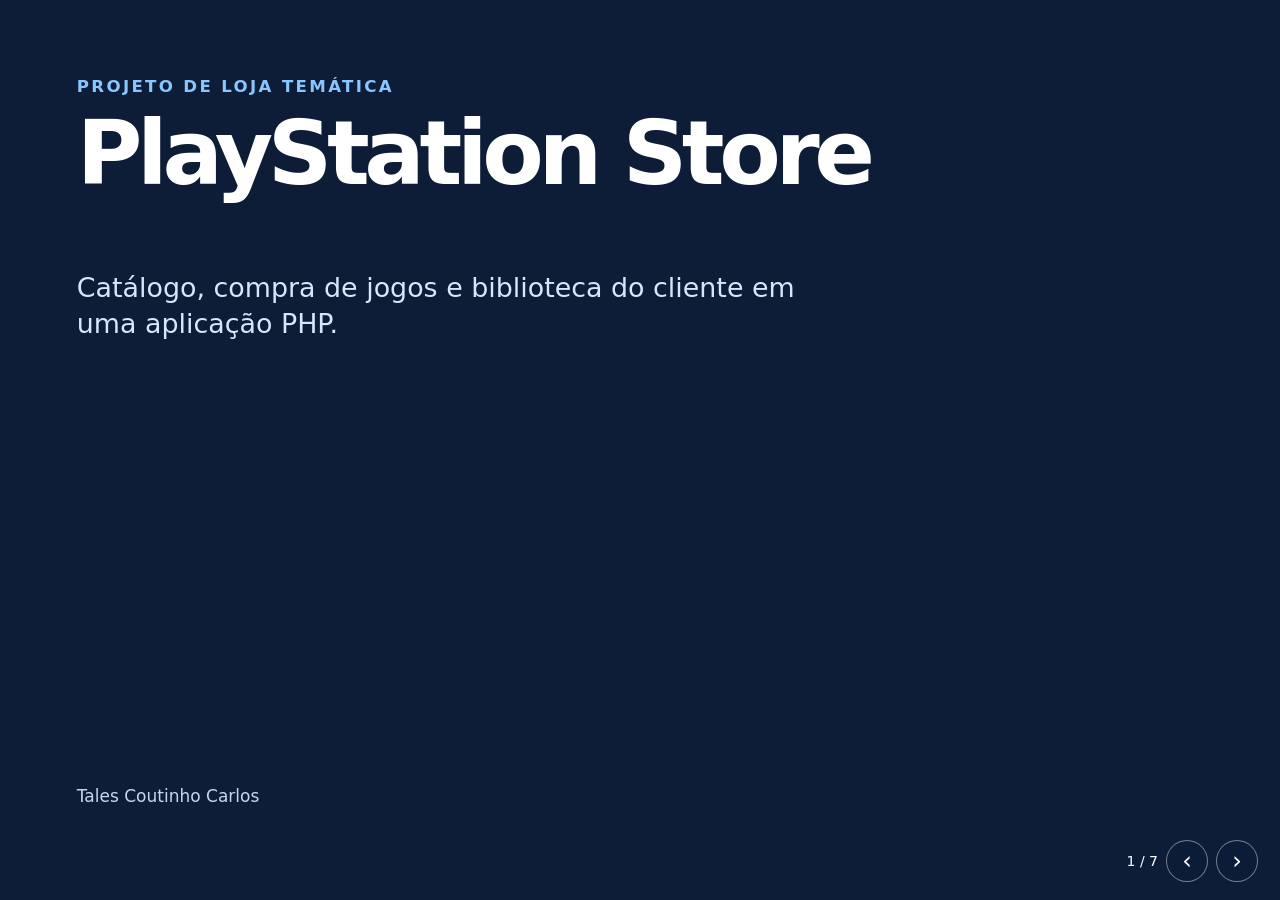
<file: docs/apresentacao.html>
<!DOCTYPE html>
<html lang="pt-BR">
<head>
    <meta charset="UTF-8">
    <meta name="viewport" content="width=device-width, initial-scale=1.0">
    <title>Apresentação | PlayStation Store</title>
    <style>
        :root { color-scheme: light; --ink: #0c1c3f; --blue: #006fcd; --muted: #4c6082; }
        * { box-sizing: border-box; }
        body { margin: 0; background: #101c35; font-family: "Segoe UI", system-ui, sans-serif; }
        .slide { display: none; width: 100vw; min-height: 100vh; padding: clamp(36px, 6vw, 100px); overflow: hidden; background: #f4f8ff; color: var(--ink); }
        .slide.active { display: flex; flex-direction: column; }
        .slide.dark { background: #0d1c37; color: white; }
        .slide.blue { background: #006fcd; color: white; }
        .eyebrow { margin: 0 0 14px; color: var(--blue); font-size: clamp(15px, 1.3vw, 22px); font-weight: 800; letter-spacing: .14em; text-transform: uppercase; }
        .dark .eyebrow, .blue .eyebrow { color: #89c5ff; }
        h1, h2, h3, p { margin-top: 0; }
        h1 { max-width: 13ch; font-size: clamp(58px, 7vw, 116px); letter-spacing: -.06em; line-height: .96; }
        h2 { max-width: 24ch; font-size: clamp(38px, 4.5vw, 74px); letter-spacing: -.055em; line-height: 1.02; }
        .lead { max-width: 42ch; color: var(--muted); font-size: clamp(23px, 2.1vw, 34px); line-height: 1.35; }
        .dark .lead, .blue .lead { color: #d5e7fa; }
        .meta { margin-top: auto; font-size: clamp(17px, 1.3vw, 22px); color: #c4d7f0; }
        .split { display: grid; grid-template-columns: minmax(0, .85fr) minmax(0, 1.15fr); gap: clamp(36px, 5vw, 90px); align-items: center; flex: 1; min-height: 0; }
        .split.image-left { grid-template-columns: minmax(0, 1.15fr) minmax(0, .85fr); }
        .shot { display: block; width: 100%; max-height: 70vh; object-fit: contain; object-position: center; border: 1px solid #cbdcf3; border-radius: 18px; box-shadow: 0 26px 80px #12376f26; background: white; }
        .simple-list { margin: 26px 0 0; padding: 0; list-style: none; }
        .simple-list li { margin: 0; padding: 20px 0; border-top: 1px solid #cbd9ee; font-size: clamp(22px, 2vw, 32px); line-height: 1.25; }
        .simple-list li strong { color: var(--blue); }
        .dark .simple-list li { border-color: #385170; }
        .dark .simple-list li strong { color: #8ec8ff; }
        .class-list { display: grid; grid-template-columns: repeat(2, minmax(0, 1fr)); column-gap: 8vw; margin-top: 6vh; }
        .class-list div { padding: 16px 0; border-bottom: 1px solid #b7cee8; font-size: clamp(26px, 2.7vw, 44px); font-weight: 750; }
        .class-list span { display: block; margin-top: 6px; color: var(--muted); font-size: clamp(17px, 1.4vw, 23px); font-weight: 400; }
        .slide a:not(.repo) { color: var(--blue); font-size: clamp(18px, 1.5vw, 24px); text-underline-offset: 5px; }
        .architecture { display: grid; grid-template-columns: repeat(3, 1fr); gap: 3vw; margin-top: auto; margin-bottom: auto; }
        .architecture div { border-top: 4px solid #80c3ff; padding-top: 18px; }
        .architecture strong { font-size: clamp(26px, 2.4vw, 40px); }
        .architecture p { margin-top: 12px; color: #d5e7fa; font-size: clamp(18px, 1.7vw, 28px); line-height: 1.3; }
        .repo { display: block; margin-top: 5vh; color: inherit; font-size: clamp(20px, 2vw, 30px); overflow-wrap: anywhere; text-decoration-thickness: 2px; text-underline-offset: 8px; }
        .controls { position: fixed; right: 22px; bottom: 18px; z-index: 10; display: flex; gap: 8px; align-items: center; color: white; font-size: 14px; }
        .controls button { width: 42px; height: 42px; border: 1px solid #ffffff70; border-radius: 50%; background: #0d1c37cc; color: white; font: inherit; font-size: 24px; cursor: pointer; }
        .controls button:focus-visible, a:focus-visible { outline: 3px solid #79baff; outline-offset: 4px; }
        @media (max-width: 800px) { .split, .split.image-left { grid-template-columns: 1fr; } .shot { max-height: 43vh; } .architecture { grid-template-columns: 1fr; } .architecture div { padding-top: 8px; } .class-list { gap: 0 20px; } }
        @media print { body { background: white; } .slide, .slide.active { display: flex; width: 100%; min-height: 100vh; break-after: page; } .controls { display: none; } @page { size: landscape; margin: 0; } }
    </style>
</head>
<body>
    <section class="slide dark active" aria-label="Slide 1 de 7">
        <p class="eyebrow">Projeto de loja temática</p>
        <h1>PlayStation Store</h1>
        <p class="lead">Catálogo, compra de jogos e biblioteca do cliente em uma aplicação PHP.</p>
        <p class="meta">Tales Coutinho Carlos</p>
    </section>

    <section class="slide" aria-label="Slide 2 de 7">
        <div class="split">
            <div><p class="eyebrow">Experiência do cliente</p><h2>Da vitrine à biblioteca</h2><ul class="simple-list"><li>Explorar os jogos cadastrados</li><li>Consultar preço, estoque e avaliações</li><li>Comprar e acessar os jogos adquiridos</li></ul></div>
            <img class="shot" src="prints/catalogo.png" alt="Página pública com os jogos do catálogo">
        </div>
    </section>

    <section class="slide dark" aria-label="Slide 3 de 7">
        <p class="eyebrow">Estrutura técnica</p><h2>PHP 8, MySQL e PDO em MVC</h2>
        <div class="architecture"><div><strong>Modelos</strong><p>Classes que consultam e alteram os dados com PDO.</p></div><div><strong>Controladores</strong><p>Recebem ações de compra, saldo, wishlist e avaliação.</p></div><div><strong>Páginas</strong><p>Exibem o catálogo e os formulários do cliente e da administração.</p></div></div>
    </section>

    <section class="slide" aria-label="Slide 4 de 7">
        <p class="eyebrow">Área administrativa</p><h2>Cinco classes com CRUD completo</h2>
        <div class="class-list"><div>Usuário<span>Contas e níveis de acesso</span></div><div>Game<span>Catálogo, preço e estoque</span></div><div>Categoria<span>Classificação dos jogos</span></div><div>Plataforma<span>Onde cada jogo está disponível</span></div><div>Avaliação<span>Nota e comentário por jogo</span></div></div>
        <p><a href="diagrama-classes.svg">Abrir o diagrama UML completo</a></p>
    </section>

    <section class="slide" aria-label="Slide 5 de 7">
        <div class="split image-left">
            <img class="shot" src="prints/carteira.png" alt="Carteira com saldo e histórico de movimentações">
            <div><p class="eyebrow">Regra de compra</p><h2>Saldo e estoque são conferidos juntos</h2><p class="lead">A compra exige saldo e uma unidade disponível. A operação desconta a carteira, reduz o estoque e registra o jogo na biblioteca.</p></div>
        </div>
    </section>

    <section class="slide" aria-label="Slide 6 de 7">
        <div class="split">
            <div><p class="eyebrow">Conta do cliente</p><h2>Wishlist e avaliação</h2><p class="lead">Cada cliente pode salvar jogos e registrar uma nota de 1 a 5 com comentário. A avaliação pode ser editada ou excluída.</p></div>
            <img class="shot" src="prints/jogo.png" alt="Página de detalhes com compra e avaliações">
        </div>
    </section>

    <section class="slide blue" aria-label="Slide 7 de 7">
        <p class="eyebrow">Demonstração</p><h2>O projeto está pronto para executar</h2>
        <p class="lead">Acesse o catálogo, entre na área administrativa e teste cadastro, carteira, compra, wishlist e avaliações.</p>
        <a class="repo" href="https://github.com/TalesCouti/Linguagens-de-progama-o-PHP">github.com/TalesCouti/Linguagens-de-progama-o-PHP</a>
        <p class="meta">Instalação, contas de teste e diagramas estão no README.md</p>
    </section>

    <div class="controls" aria-label="Navegação da apresentação"><span id="contador">1 / 7</span><button type="button" id="anterior" aria-label="Slide anterior">‹</button><button type="button" id="proximo" aria-label="Próximo slide">›</button></div>
    <script>
        const slides = [...document.querySelectorAll('.slide')];
        let atual = 0;
        function mostrar(indice) {
            atual = Math.max(0, Math.min(slides.length - 1, indice));
            slides.forEach((slide, posicao) => slide.classList.toggle('active', posicao === atual));
            document.getElementById('contador').textContent = `${atual + 1} / ${slides.length}`;
        }
        document.getElementById('anterior').addEventListener('click', () => mostrar(atual - 1));
        document.getElementById('proximo').addEventListener('click', () => mostrar(atual + 1));
        document.addEventListener('keydown', event => {
            if (event.key === 'ArrowRight' || event.key === ' ') mostrar(atual + 1);
            if (event.key === 'ArrowLeft') mostrar(atual - 1);
        });
    </script>
</body>
</html>
</file>
